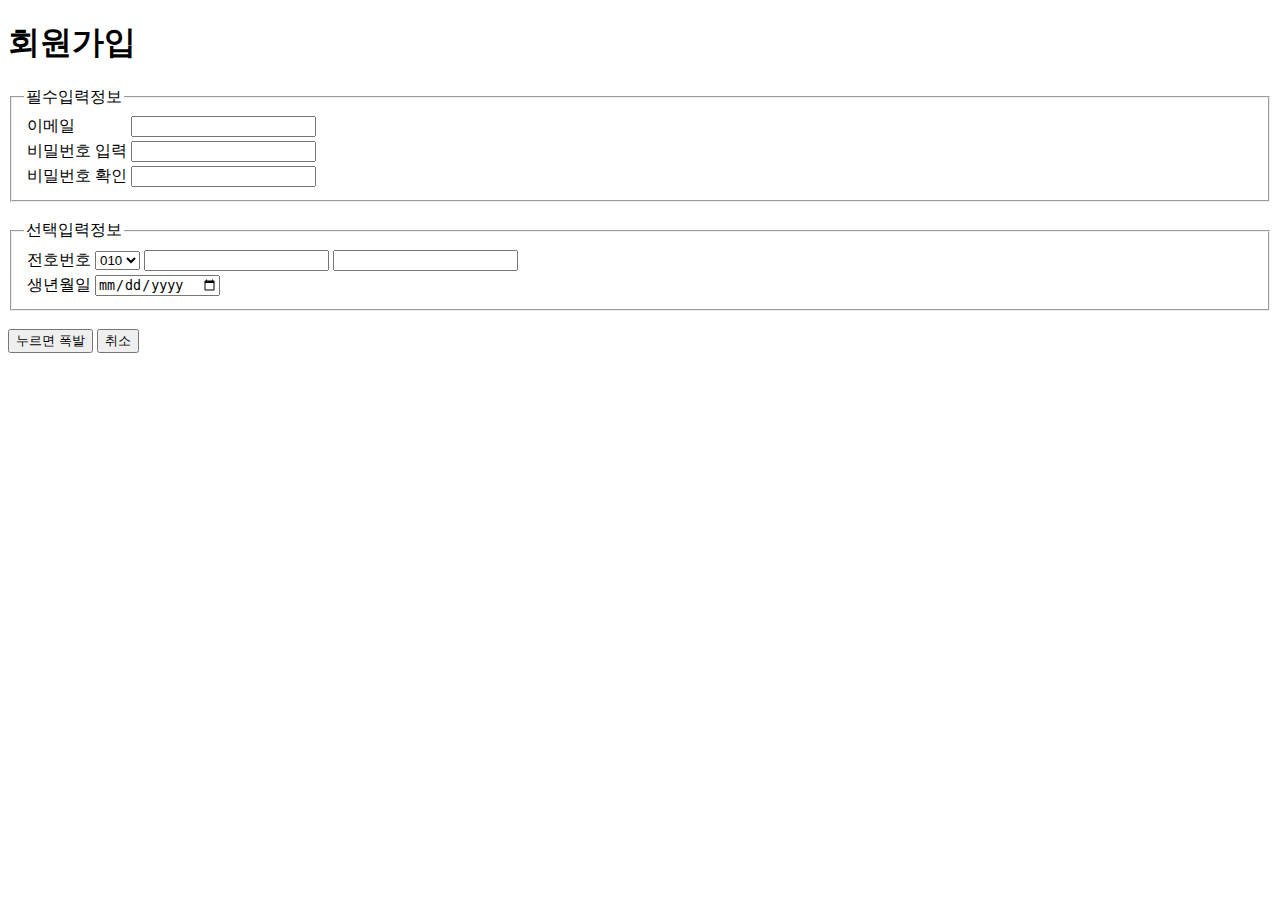
<file: homework-1.html>
<!DOCTYPE html>
<html>
<head>
        <title>fecamp homework #1</title>
        <meta charset="utf-8">
        <meta name="viewport" content="device-width, initial-scale=1.0, maximum-scale=2.0, minimum-scale=1.0, user-scalable=yes">
</head>
<body>
    <h1>회원가입</h1>
    
    <form action="" method="post">
        <fieldset>
            <legend> 필수입력정보 </legend>
            <table>
                <tr>
                    <td><label for="email1">이메일</label></td>
                    <td><input maxlength="12" type="email" name="email" id="email1"></td>
                </tr>
                
                <tr>
                    <td><label for="pw1">비밀번호 입력</label></td>
                    <td><input maxlength="12" type="password" name="password" id="pw1"></td>
                </tr>                
                
                <tr>
                    <td><label for="pw2">비밀번호 확인</label></td>
                    <td><input maxlength="12" type="password" name="password1" id="pw2"></td>
                </tr>                
            </table>
        </fieldset>
        
        <br>
        
        <fieldset>
            <legend> 선택입력정보 </legend>
            <table>
                <tr>
                    <td><label for="phone">전호번호</label></td>
                    <td><select name="phone1" id="phone">
                        <option value="010">010</option>
                        <option value="010">02</option>
                        <option value="010">032</option>
                        <option value="010">070</option>                        
                        </select>
                        <input type="number" name="phone2" maxlength="4" id="phone">
                        <input type="number" name="phone3" maxlength="4" id="phone">                                        
                    </td>                    
                </tr>
                
                <tr>
                    <td><label for="bday">생년월일</label></td>
                    <td><input type="date" name="bday" id="bday"></td>
                </tr>
            </table>
        </fieldset>
        <br>
        <input type="submit" value="누르면 폭발"></input>
        <input type="reset" value="취소"></input>        
    </form>
    
</body>
</html>
</file>
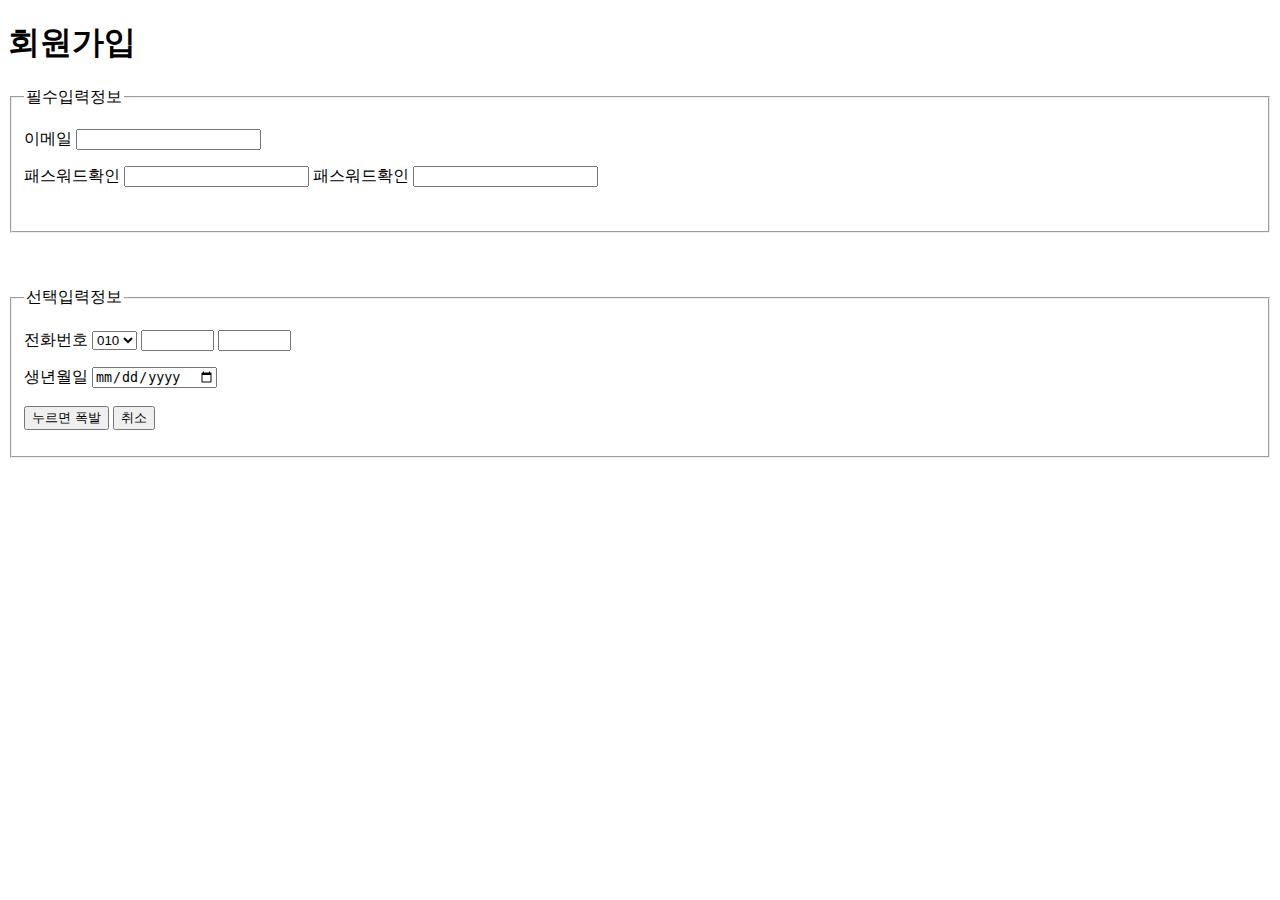
<file: join.html>
<!DOCTYPE html>
<html>
<head>
        <title>Sample Document</title>
        <meta charset="utf-8">
        <meta name="viewport" content="device-width, initial-scale=1.0, maximum-scale=2.0, minimum-scale=1.0, user-scalable=yes">
</head>
<body>
    <h1>회원가입</h1>
    <form action="" method="post">
        <fieldset>
            <legend> 필수입력정보 </legend>
            <p>
            <label>이메일 <input type="email" name="email"></label>
            </p>
            <p>
            패스워드확인
            <input type="password" maxlength="12" name="password"> 패스워드확인 <input type="password">
            </p>
            <br>
        </fieldset>
        
        <br><br><br>
        
        <fieldset>
            <legend> 선택입력정보 </legend>
            <p>
            전화번호 <select name="phone1">
            <option value="010">010</option>
            <option value="02">02</option>
            <option value="032">032</option>
            <option value="070">070</option>
            </select>
            <input type="text" size="6" maxlength="4" name="phone2">
            <input type="text" size="6" maxlength="4" name="phone3">
            </p>
            
            <p>생년월일 <input type="date" name="birth"</p>
            <br>
            <br>
            <input type="submit" value="누르면 폭발"></input>
        <input type="reset" value="취소"></input>
        </fieldset>
    </form>
    
</body>
</html>
</file>
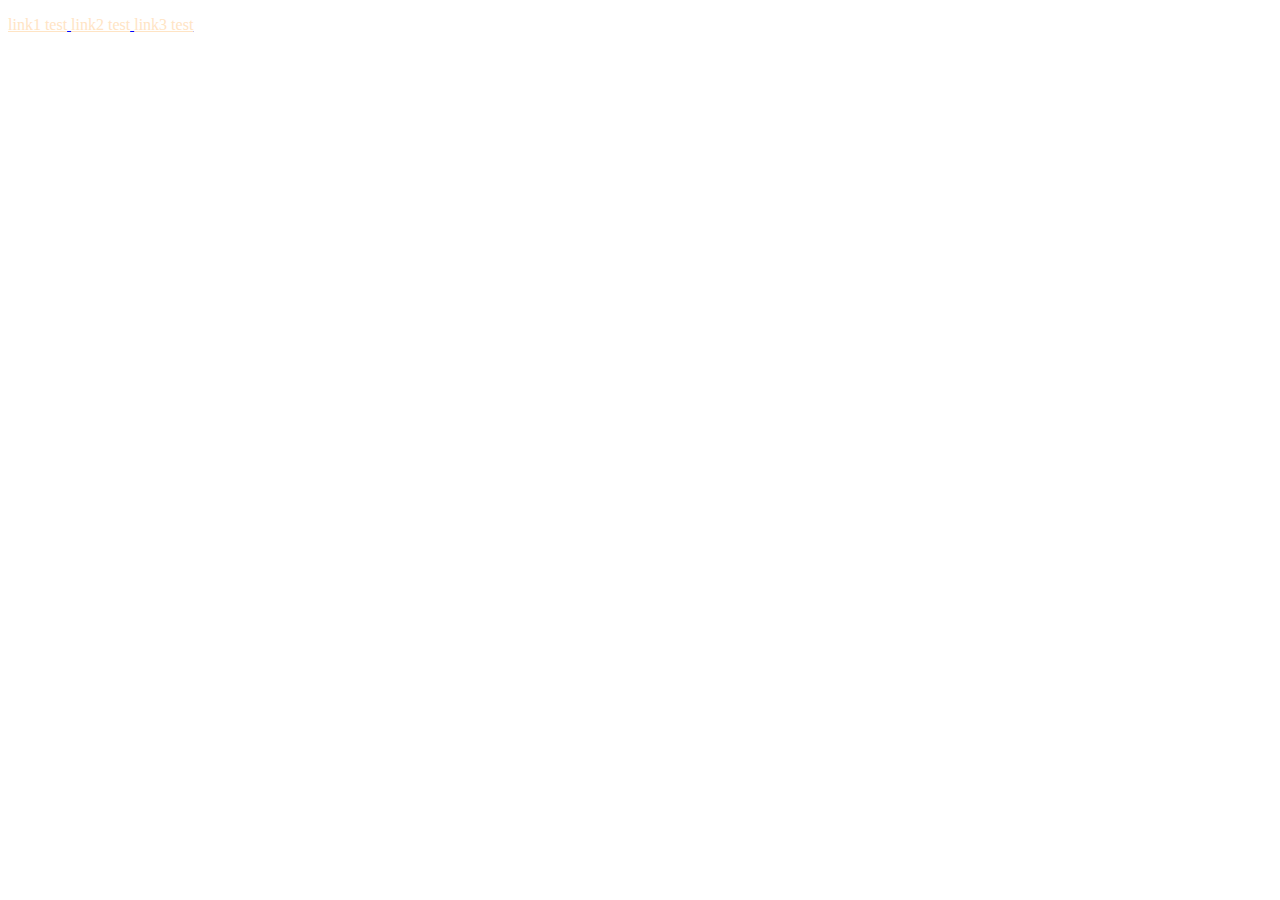
<file: sample-23-7.html>
<!DOCTYPE html>
<html>
<head>
    <title>Sample Document</title>
    <meta charset="utf-8">
    <link rel="stylesheet" href="style-3.css">
</head>
<body>
    <P>
        <a href="http://2.com">link1 test</a>
        <a href="http://mom-eng.com">link2 test</a>
        <a href="http://mom-eng.com">link3 test</a>
    </p>
            
</body>
</html>
</file>
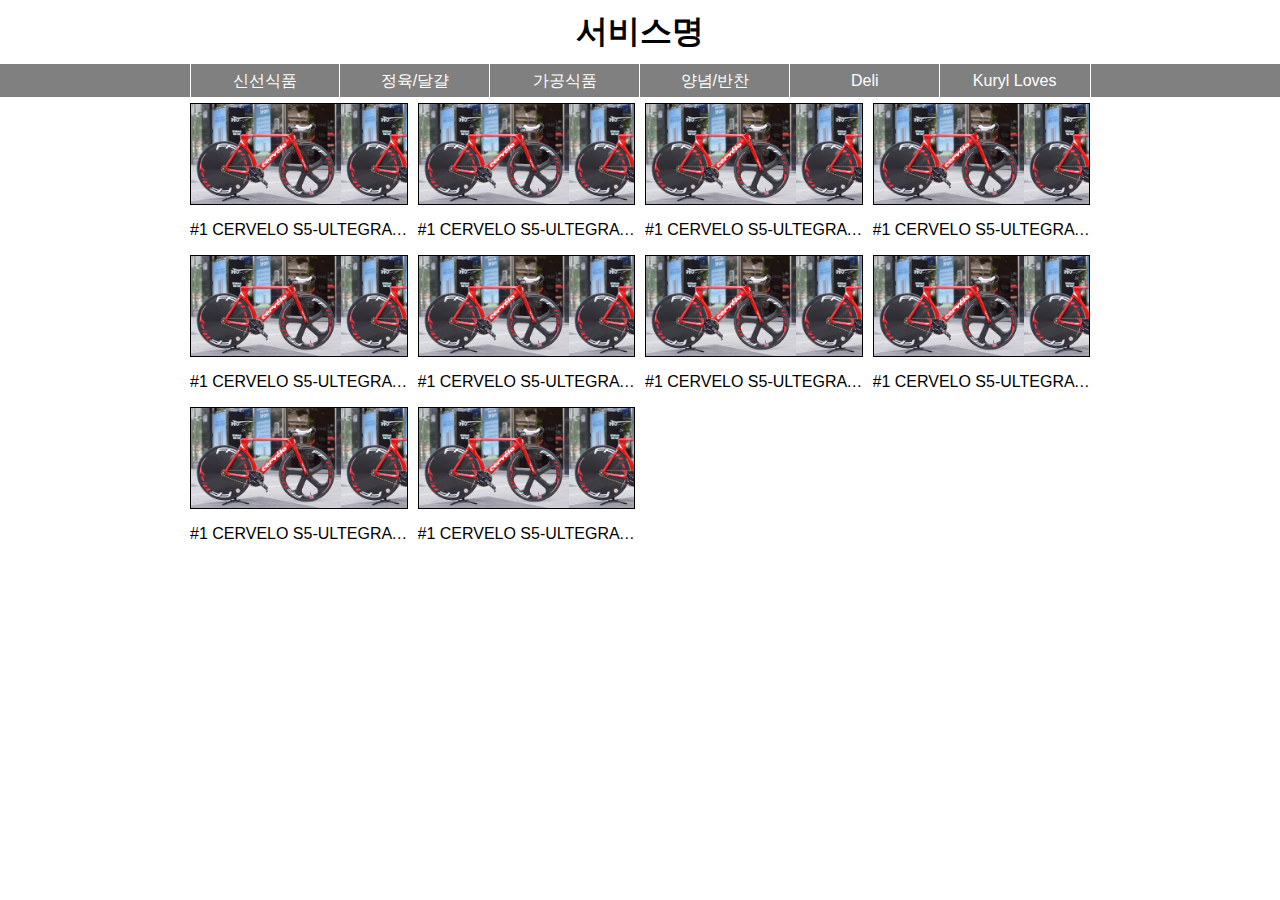
<file: 20150905-/layout.html>
<!DOCTYPE html>
<html>
<head>
        <title>fecamp homework #1</title>
        <meta charset="utf-8">
    <style>
    
    body, h1 {
        margin:10px;
    }
        
    header h1 {
        text-align: center;
    }
        
    .content {
        margin:0 auto;
        max-width: 900px;
        padding-top:5px;
    }
 
    ul {
        list-style :none;
        padding:0px;
        
    }
        
    .container {
        margin:0 auto;
        overflow :hidden;
    }        
           
    /* 네비게이션 */
    .gnb {        
        max-width:900px;
        margin:0 auto;
        border-right: 1px solid white;
    }
        
    .gnb > li {
        float:left;                
        position : relative;
        width : 16.66%;
    }
    
    
    .gnb .sub-menu {
        display: none;
    }
    
    .gnb li:hover .sub-menu {
        display: block;
    }
        
        
    .gnb li a {
        display:block;
        text-align: center;
        line-height: 33px;
        text-decoration: none;
        background-color:grey;
        color:white;
        border-left:1px solid white;
    }
                    
    .gnb a:hover {
        background-color: beige;
        color:black;
    }
        
    .gnb:after {
        display:block;
        clear:both;
        content:'';
    }
        
    .gnb_wrap {
        background-color:grey;        
        border-bottom: 1px solid white;
    }
        
   
    
    .sub-menu {
        position: absolute;
        width : 100%;
        padding-bottom: 1px;                
        list-style-type:none;
        z-index: 2;
    }
        
    .sub-menu li{
        clear:both;
    }
    
    .sub-menu li a{
        display:block;
        clear:both;
        text-align: center;
        line-height: 30px;
        text-decoration: none;
        background-color:#b18585;
        color:white;
        font-size: 12px;
        border-top:1px solid white;
    }
        
    .sub-menu a:hover {
        background-color: #7ea57e;
        font-weight: bold;
    }
    
        
    body {
        margin :0px;
        font-family: arial,나눔고딕;
    } 
        
    header {
        width:100%;
        left:0px;
        right:0px;
    }
        
    .ellipsis {
        text-overflow: ellipsis;
        white-space: nowrap;
        overflow:hidden;
    }
        
    footer {
/*        border: 1px solid grey;*/
    }
    
    .spot {
        background-image: url(img/big.jpg);
        height:500px;
        background-repeat: no-repeat;
        background-position: 50% 50%;
        background-size:cover;
    }
        
    .shopping_list {
        display: block;
        margin:0 -5px;
    }
    
            
    .shopping_item {
/*
        float:left;
        width:33.3%; 
*/
    }
        
    .thumb {
        height:100px;
        background-image: url(item1.jpg);
        background-size: contain;
        border:1px solid black;
    }
        
    li.shopping_item a {
        display: block;
        font-size :14 px;
        text-decoration: none;
    }
        
    li.shopping_item a:hover {
        border: 1px solid gray;
        box-sizing: border-box;
    }
        
    .ellipsis {
        text-overflow: ellipsis;
        white-space: nowrap;
        overflow:hidden;
    }
    
    .shopping_item .box {
        padding:0 5px;
    }
        
    @media screen and (min-width:600px){
        .shopping_item {
            float:left;
            width:50%;
        }
    }
        
    @media screen and (min-width:700px){
        .shopping_item {
            width:33.3%;
        }
    }
        
     @media screen and (min-width:800px){
        .shopping_item {
            width:25%;
        }
    }
    
    @media screen and (max-width:600px){
        .gnb > li {
            width:33%;
            border-bottom: 1px solid white;
        }
    }
    
    @media screen and (max-width:300px){
        .gnb > li {
            width:50%;
        }
    }

        
    </style>
</head>
    
    
<body>
        <header><h1>서비스명</h1>
            <div class="gnb_wrap">
                <ul class="gnb">
                    <li>
                        <a href="#">신선식품</a>
                        <ul class="sub-menu">
                            <li><a href="#">메뉴2-1</a></li>
                            <li><a href="#">메뉴2-2</a></li> 
                        </ul>
                    </li>
                    <li><a href="#">정육/달걀</a>
                        <ul class="sub-menu">
                            <li><a href="#">메뉴3-1</a></li>
                            <li><a href="#">메뉴3-2</a></li>
                            <li><a href="#">메뉴3-3</a></li> 
                        </ul>                  
                    </li>
                    <li><a href="#">가공식품</a>
                        <ul class="sub-menu">
                            <li><a href="#">메뉴4-1</a></li>
                            <li><a href="#">메뉴4-2</a></li>
                            <li><a href="#">메뉴4-3</a></li>
                            <li><a href="#">메뉴4-4</a></li>    
                        </ul>                    
                    </li>
                    <li><a href="#">양념/반찬</a>
                        <ul class="sub-menu">
                            <li><a href="#">메뉴5-1</a></li>
                        </ul>                  
                    </li>
                    <li><a href="#">Deli</a>
                        <ul class="sub-menu">
                            <li><a href="#">메뉴6-1</a></li>
                            <li><a href="#">메뉴6-2</a></li>
                            <li><a href="#">메뉴6-3</a></li> 
                        </ul>
                    </li>
                    <li><a href="#" >Kuryl Loves</a>
                        <ul class="sub-menu">
                            <li><a href="#">메뉴7-1</a></li>
                            <li><a href="#">메뉴7-2</a></li>
                            <li><a href="#">메뉴7-3</a></li>
                            <li><a href="#">메뉴7-4</a></li>    
                        </ul>
                    </li>
                </ul>
                </header>
    
    <div class="content">
        
    <ul class="shopping_list">
        <li class="shopping_item">
            <div class="box">
            <div class="thumb"></div>
            <p class="ellipsis">#1 CERVELO S5-ULTEGRA 6800#1 CERVELO S5-ULTEGRA 6800#1 CERVELO S5-ULTEGRA 6800#1 CERVELO S5-ULTEGRA 6800#1 CERVELO S5-ULTEGRA 6800#1 CERVELO S5-ULTEGRA 6800#1 CERVELO S5-ULTEGRA 6800#1 CERVELO S5-ULTEGRA 6800</p>
            </div>
        </li>
        
        <li class="shopping_item">
            <div class="box">
            <div class="thumb"></div>
            <p class="ellipsis">#1 CERVELO S5-ULTEGRA 6800#1 CERVELO S5-ULTEGRA 6800#1 CERVELO S5-ULTEGRA 6800#1 CERVELO S5-ULTEGRA 6800#1 CERVELO S5-ULTEGRA 6800#1 CERVELO S5-ULTEGRA 6800#1 CERVELO S5-ULTEGRA 6800#1 CERVELO S5-ULTEGRA 6800</p>
            </div>        
        </li>
        
        <li class="shopping_item">
            <div class="box">
            <div class="thumb"></div>
            <p class="ellipsis">#1 CERVELO S5-ULTEGRA 6800#1 CERVELO S5-ULTEGRA 6800#1 CERVELO S5-ULTEGRA 6800#1 CERVELO S5-ULTEGRA 6800#1 CERVELO S5-ULTEGRA 6800#1 CERVELO S5-ULTEGRA 6800#1 CERVELO S5-ULTEGRA 6800#1 CERVELO S5-ULTEGRA 6800</p>
            </div>        
        </li>
        
        <li class="shopping_item">
            <div class="box">
            <div class="thumb"></div>
            <p class="ellipsis">#1 CERVELO S5-ULTEGRA 6800#1 CERVELO S5-ULTEGRA 6800#1 CERVELO S5-ULTEGRA 6800#1 CERVELO S5-ULTEGRA 6800#1 CERVELO S5-ULTEGRA 6800#1 CERVELO S5-ULTEGRA 6800#1 CERVELO S5-ULTEGRA 6800#1 CERVELO S5-ULTEGRA 6800</p>
            </div>        
        </li>
        <li class="shopping_item">
            <div class="box">
            <div class="thumb"></div>
            <p class="ellipsis">#1 CERVELO S5-ULTEGRA 6800#1 CERVELO S5-ULTEGRA 6800#1 CERVELO S5-ULTEGRA 6800#1 CERVELO S5-ULTEGRA 6800#1 CERVELO S5-ULTEGRA 6800#1 CERVELO S5-ULTEGRA 6800#1 CERVELO S5-ULTEGRA 6800#1 CERVELO S5-ULTEGRA 6800</p>
            </div>        
        </li>
        <li class="shopping_item">
            <div class="box">
            <div class="thumb"></div>
            <p class="ellipsis">#1 CERVELO S5-ULTEGRA 6800#1 CERVELO S5-ULTEGRA 6800#1 CERVELO S5-ULTEGRA 6800#1 CERVELO S5-ULTEGRA 6800#1 CERVELO S5-ULTEGRA 6800#1 CERVELO S5-ULTEGRA 6800#1 CERVELO S5-ULTEGRA 6800#1 CERVELO S5-ULTEGRA 6800</p>
            </div>        
        </li>
        <li class="shopping_item">
            <div class="box">
            <div class="thumb"></div>
            <p class="ellipsis">#1 CERVELO S5-ULTEGRA 6800#1 CERVELO S5-ULTEGRA 6800#1 CERVELO S5-ULTEGRA 6800#1 CERVELO S5-ULTEGRA 6800#1 CERVELO S5-ULTEGRA 6800#1 CERVELO S5-ULTEGRA 6800#1 CERVELO S5-ULTEGRA 6800#1 CERVELO S5-ULTEGRA 6800</p>
            </div>        
        </li>
        <li class="shopping_item">
            <div class="box">
            <div class="thumb"></div>
            <p class="ellipsis">#1 CERVELO S5-ULTEGRA 6800#1 CERVELO S5-ULTEGRA 6800#1 CERVELO S5-ULTEGRA 6800#1 CERVELO S5-ULTEGRA 6800#1 CERVELO S5-ULTEGRA 6800#1 CERVELO S5-ULTEGRA 6800#1 CERVELO S5-ULTEGRA 6800#1 CERVELO S5-ULTEGRA 6800</p>
            </div>        
        </li>
        <li class="shopping_item">
            <div class="box">
            <div class="thumb"></div>
            <p class="ellipsis">#1 CERVELO S5-ULTEGRA 6800#1 CERVELO S5-ULTEGRA 6800#1 CERVELO S5-ULTEGRA 6800#1 CERVELO S5-ULTEGRA 6800#1 CERVELO S5-ULTEGRA 6800#1 CERVELO S5-ULTEGRA 6800#1 CERVELO S5-ULTEGRA 6800#1 CERVELO S5-ULTEGRA 6800</p>
            </div>        
        </li>
        <li class="shopping_item">
            <div class="box">
            <div class="thumb"></div>
            <p class="ellipsis">#1 CERVELO S5-ULTEGRA 6800#1 CERVELO S5-ULTEGRA 6800#1 CERVELO S5-ULTEGRA 6800#1 CERVELO S5-ULTEGRA 6800#1 CERVELO S5-ULTEGRA 6800#1 CERVELO S5-ULTEGRA 6800#1 CERVELO S5-ULTEGRA 6800#1 CERVELO S5-ULTEGRA 6800</p>
            </div>        
        </li>
    </ul>
    </div>
        
    
        <footer></footer>
</div>
    
</body>
</html>
</file>
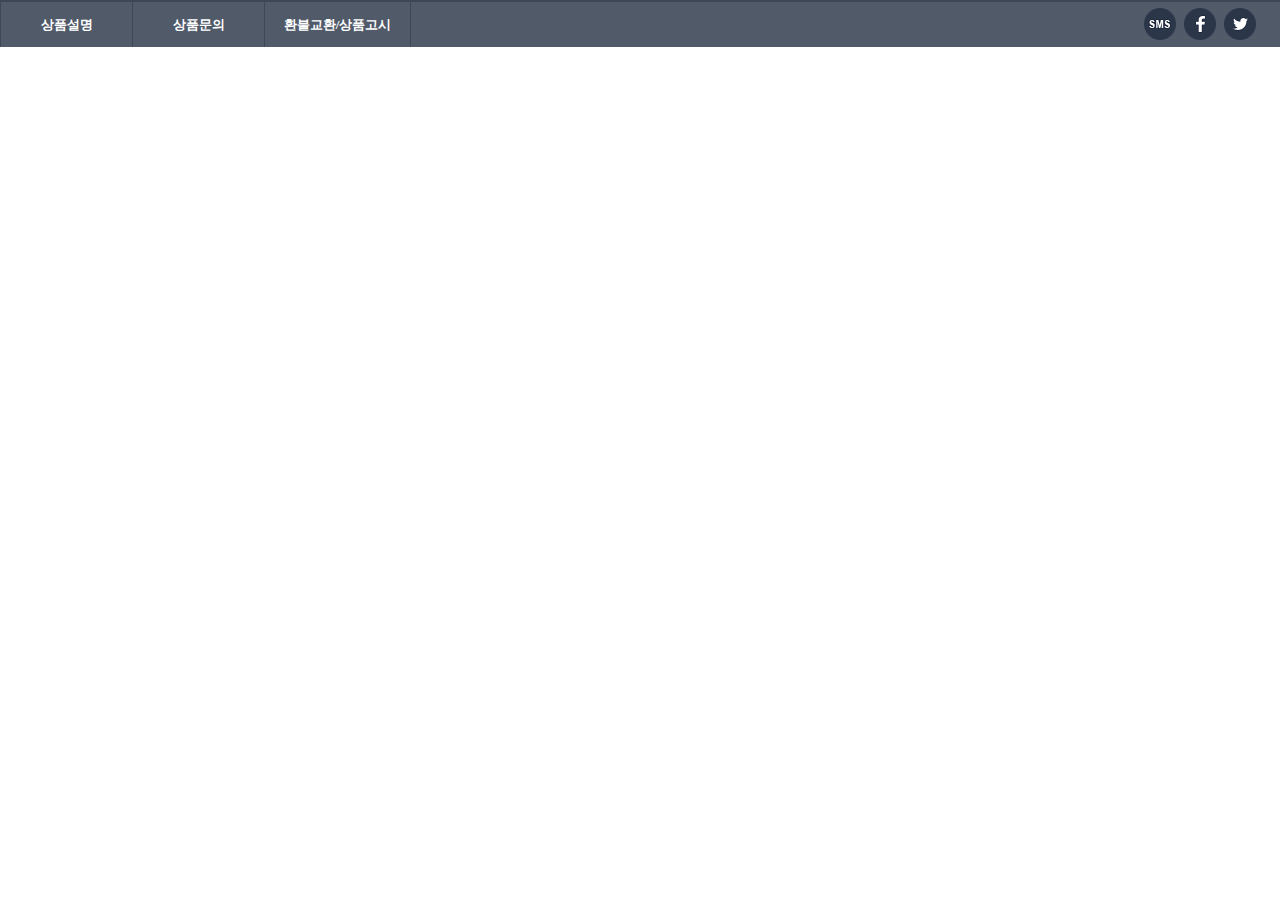
<file: homework2/homework-tab_menu.html>
<!DOCTYPE html>
<html>
<head>
    <title>CSS : Homework 2 - Tabmenu</title>
    <meta charset="utf-8">
    <link rel="stylesheet" href="homework-tab_menu.css">
</head>
<body>
    <div class="tab_menu">
        <ul>
            <li><a href="#">상품설명</a></li>
            <li><a href="#">상품문의</a></li>
            <li class="long_menu"><a href="#">환불교환/상품고시</a></li>
        </ul>
        <ul class="sns_menu">
            <li><a href="#"><img src="sms.png"></a></li>
            <li><a href="#"><img src="facebook.png"></a></li>
            <li><a href="#"><img src="twitter.png"></a></li>
        </ul>
    </div>
    
</body>
</html>
</file>
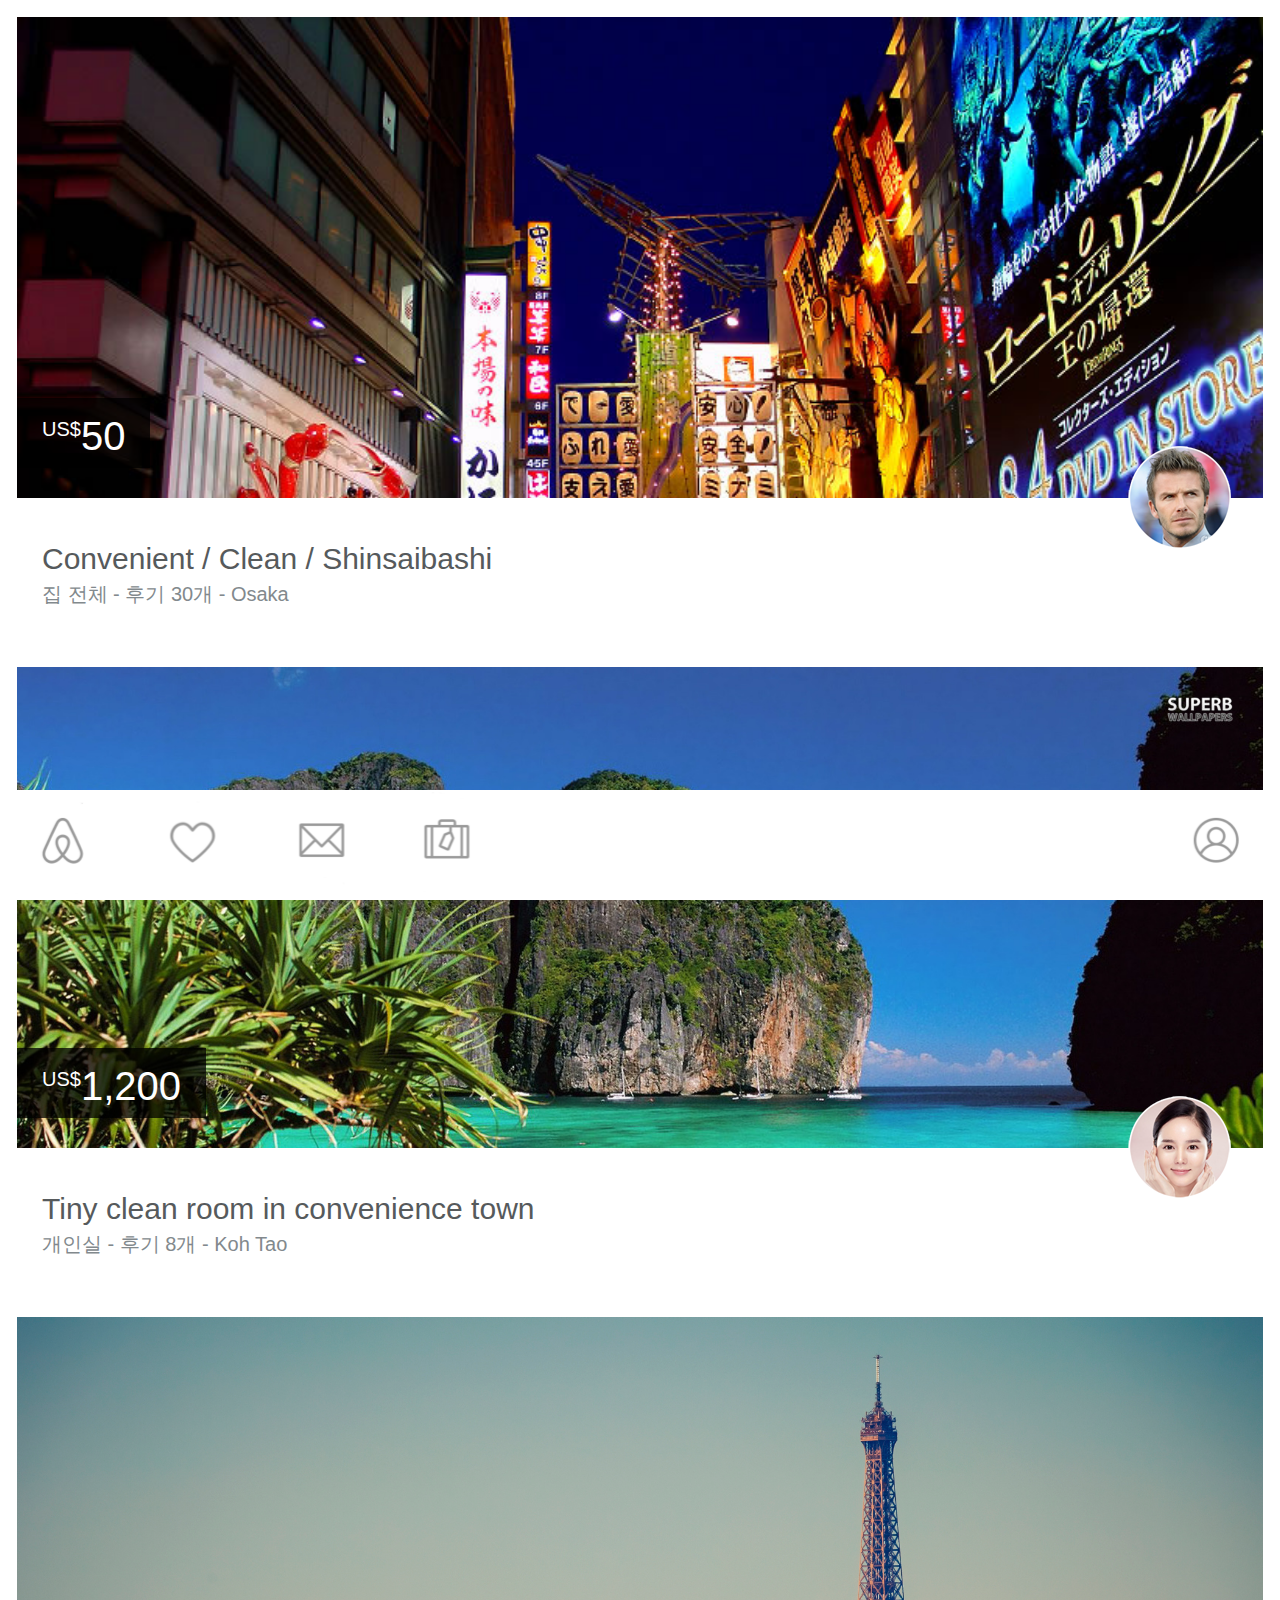
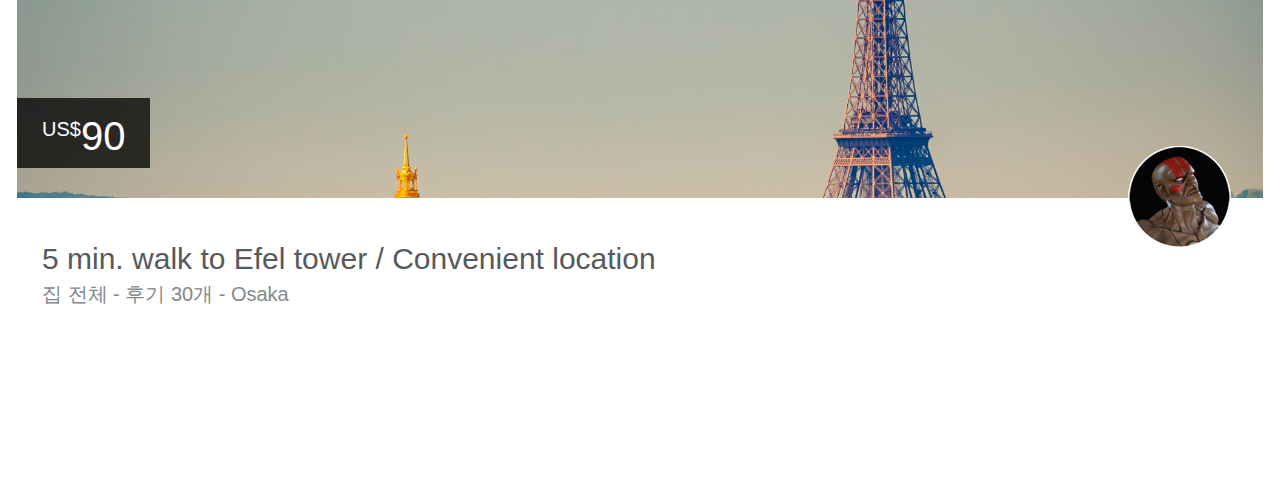
<file: homework3/homework3-airbnbmarkup.html>
<!DOCTYPE html>
<html>
<head>
    <title>fecamp homework #3 - AIRBNB MARKUP</title>
    <meta charset="utf-8">
    <meta name="viewport" content="width=device-width, initial-scale=0.5, maximum-scale=0.5, minimum-scale=0.5, user-scalable=no">
    <style>
    .wrap {
        width:100%;
        overflow:hidden;
        position:relative;
    }
     
    .container {
        padding-bottom : 106px;
    }        
          
    body {
        margin :0px;
        font-family: arial,나눔고딕;
        line-height: 1.4;
    }        
    
    ul {
        list-style :none;
        margin:0px 0px 110px;
        padding:0px;
    }
        
    /* content */
    
    .content {
        padding: 10px;        
        overflow:hidden;
    }
        
    .content li {
        padding: 4px;
        border: 3px solid white;
        position: relative;
    }
    
    .content li a {                       
        display:block;
        position:relative;
        background-repeat:no-repeat;
        background-size: cover;
        height:636px;        
    }
    
    .content li:hover {
        border: 3px solid red;
    }
        
    .content li a.item_a {
        background-image:url(img/item_a.jpg);   
    } 
    
    .content li a.item_b {
        background-image:url(img/item_b.jpeg);   
    }
    
     .content li a.item_c {
        background-image:url(img/item_c.jpg);   
    } 
/* 사진 아래 설명 시작 */            
    .info {
        height : 155px;
        width : 100%;
        background-color : white;
        position:absolute;
        z-index: 2;
        bottom : 0px;
    }
    
    .info span {
        padding-top:40px;
        padding-left:25px;
        text-overflow: ellipsis;
        white-space: nowrap;
        overflow:hidden;
    }
        
    .info span.t1 {
        display:block;
        color:#565a5c;
        font-size: 30px;
    }
        
    .info span.t2 {
        color:#82898d;
        font-size: 20px;
    }
/* 사진 아래 설명 끝*/

/* 가격표 시작 */
    .price {
        line-height: 62.5px;
        padding: 0 25px;
        background-color: rgba(0, 0, 0, 0.76);
        position:absolute;
        z-index: 3;
        bottom: 185px;
        display: block;
        color:white;
        font-size:40px;
    }
    
    .price sup {
        font-size:20px;
    }
/* 가격표 끝 */

/* user 표시 시작 */
    
    .seller span {
        position:absolute;
        display: block;
        z-index: 5;
        right:32px;
        bottom:103.6px;
        width: 103px;
        height: 103px;
        background-repeat:no-repeat;
    }
    .seller1 {
        background-image:url(img/player1.png)
    }
    .seller2 {
        background-image:url(img/player2.png)
    }
    .seller3 {
        background-image:url(img/play3.png)
    }
        
    
        
/* gnb 시작 */    
    .gnb {
        background-color:white;
        position:fixed;
        z-index: 9999;
        width:100%;
        height:110px;
        left:0px;
        right:0px;
        bottom:0px;
    }
    
    .gnb li {
        display:block;
        float:left;
        background-color: white;
        margin-left: 0px;
        height: 108.5px;
    }
            
    .gnb li:hover a {
        border-bottom: 3px solid #ff615e;
    }
        
    .gnb li a {
        display:block;
        width:128px;
        height:110px;
        background-image:url(img/icons.png);
        background-repeat:no-repeat;
        box-sizing: border-box;
    }
    
    .gnb li a.item1 {
        background-position: 2.5px -82px;
    }
    .gnb li:hover a.item1 {
        background-position: 2.5px 26px;
    }
    
    .gnb li a.item2 {
        background-position: -114.5px -137.5px;
    }
    
    .gnb li:hover a.item2 {
        background-position: -114.5px -27px;
    }    
    
    .gnb li a.item3 {
        background-position: -232.5px 26px;
    }
    .gnb li:hover a.item3 {
        background-position: -232.5px -82px;
    }    
    
    .gnb li a.item4 {
        background-position: -354.5px -27px;
    }
    .gnb li:hover a.item4 {
        background-position: -354.5px -137.5px;
    }    
    
    .gnb li a.item5 {
        background-position: -561.5px 26px;
    }
        
    /* gnb */
                
    </style>
</head>
    
    
<body>
    <div class="wrap">
        <div class="content">
            <ul>
                <li>
                    <a class="item_a" href="#">
                        <div class="info">
                            <span class="t1">Convenient / Clean / Shinsaibashi</span>
                            <span class="t2">집 전체 - 후기 30개 - Osaka</span>
                        </div>
                        <div class="price"><sup>US$</sup>50</div>
                        <div class="seller"><span class="seller1"></span></div>
                    </a>
                </li>
                <li>
                    <a class="item_b" href="#">
                        <div class="info">
                            <span class="t1">Tiny clean room in convenience town</span>
                            <span class="t2">개인실 - 후기 8개 - Koh Tao</span>
                        </div>
                        <div class="price"><sup>US$</sup>1,200</div>
                        <div class="seller"><span class="seller2"></span></div>
                    </a>
                </li>
                <li>
                    <a class="item_c" href="#">
                        <div class="info">
                            <span class="t1">5 min. walk to Efel tower / Convenient location</span>
                            <span class="t2">집 전체 - 후기 30개 - Osaka</span>
                        </div>
                        <div class="price"><sup>US$</sup>90</div>
                        <div class="seller"><span class="seller3"></span></div>
                    </a>
                </li>
            </ul>
        </div>
        
        <div class="gnb">
            <ul>
                <li><a class="item1" href="#"></a></li>
                <li><a class="item2" href="#"></a></li>
                <li><a class="item3" href="#"></a></li>
                <li><a class="item4" href="#"></a></li>
                <li style="float:right;"><a class="item5" href="#"></a></li>            
            </ul>
        </div>
    </div>
    
</body>
</html>
</file>
<file: style-3.css>
@charset "utf-8";

p {
    color:blue;
    text-decoration: underline
}

.front{
    color:green;
}
#end {
        font-weight: bold;
}

a:link {
    color:bisque;
}


a:visited {
    color:slategrey;
}

a:hover {
    color:red;font-weight:bold;
}

a:active {
    color:slategrey;
    
}



//style.css
</file>
<file: homework2/homework-tab_menu.css>
@charset "utf-8";

body {
    margin: 0;
}

li {
    float:left; /*li 요소들이 아래가 아니라 옆으로 붙게 */
}

ul {
    list-style-type: none; /*list 마다 앞에 점 찍히는 것을 없앰 */
    margin: 0px;
    padding: 0px;
}

.tab_menu {
    left: 0;
    top: 0;
    width: 100%; 
    border-top:2px solid #3d4756;
    background-color: #505a69;
    z-index: 2;
}

.tab_menu:after {
/*    content:':after에 보여지는 내용입니다';*/
    clear: both;
    display: block;
    content: '';
}

li a {
    font-family: '나눔고딕';
    font-weight: bold;
    display: block;
    width: 131px;
    line-height:45px;
    text-decoration: none;
    text-align: center;
    font-size: 13px;
    color:white;    
    border-left : 1px solid #3d4756;
    border-top : 0px;
    border-bottom : 0px;
}

li a:focus {
    background-color:white;
    color:#505a69;       
    border-left : 1px solid #cfcfcf;
    border-top : 0px;
    border-bottom : 0px;
}

.long_menu a {
    font-family: '나눔고딕';
    font-weight: bold;
    display: block;
    width: 145px;
    line-height:45px;
    text-decoration: none;
    text-align: center;
    font-size: 13px;
    color:white;    
    border : 1px solid #3d4756;    
    border-top : 0px;
    border-bottom : 0px;
}

.sns_menu {
    float:right;
    margin:6px 20px 0 0;    
}

.sns_menu a{width: 40px;
    line-height: 0px;
    text-decoration: none;
    color:white;      
    border : 0px;
}
    
.sns_menu a:focus {
    width: 40px;
    line-height: 0px;
    text-decoration: none;
    background-color:#505a69;      
    border : 0px;
}


//style.css
</file>
